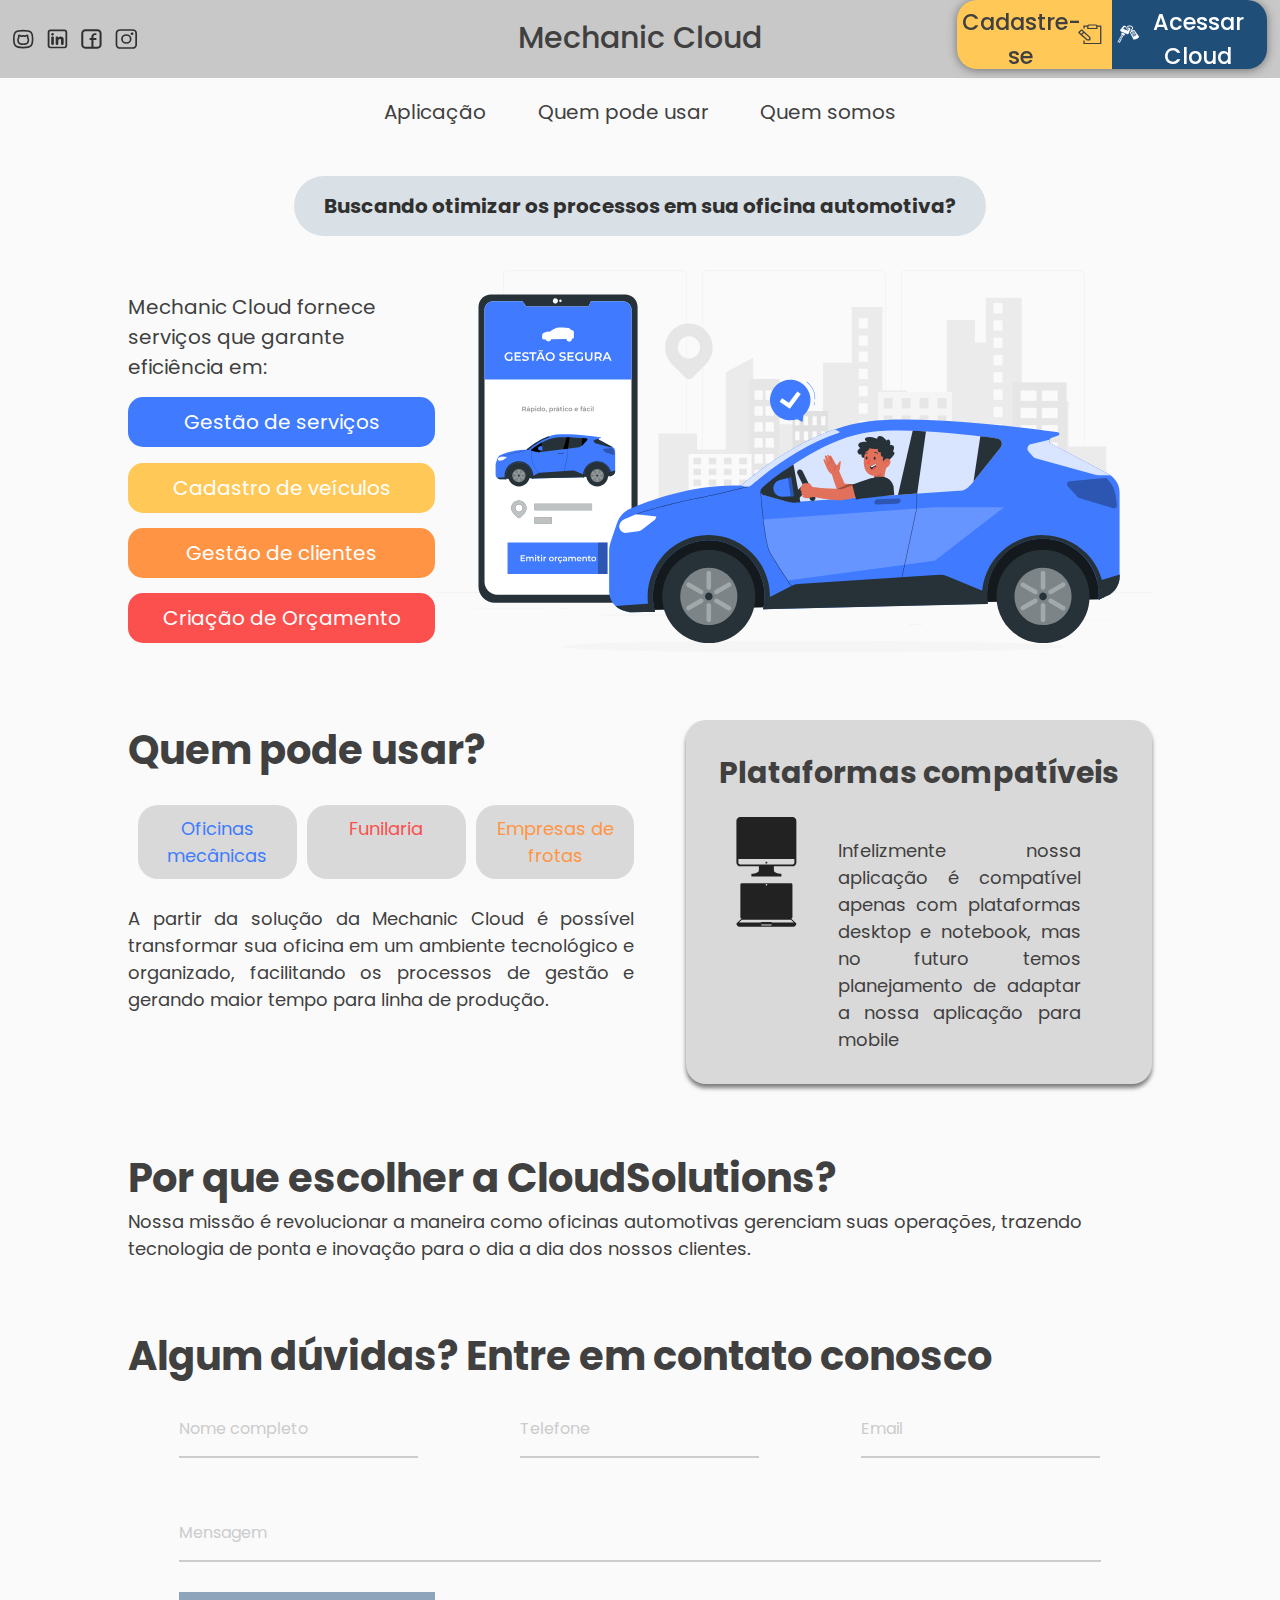
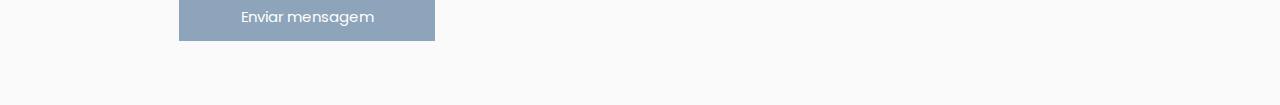
<file: public/index.html>
<!DOCTYPE html>
<html lang="en">
  <head>
    <meta charset="UTF-8" />
    <meta name="viewport" content="width=device-width, initial-scale=1.0" />
    <link rel="stylesheet" href="./css/homeStyle.css" />
    <link rel="stylesheet" href="./css/general.css">

    <script src="./js/sessao.js"></script>
    <title>Document</title>
  </head>
  <body>
    <header>
      <div id="social">
        <img src="./assets/git.svg" alt="" />
        <img src="./assets/linkedin.svg" alt="" />
        <img src="./assets/facebook.svg" alt="" />
        <img src="./assets/instagram.svg" alt="" />
      </div>

      <div id="navegation">
        <span>Mechanic Cloud</span>
      </div>
      <div class="cursor" id="acess">
        <div onclick="redirect('./signin.html')" class="container" id="container_signin">
          <p>Cadastre-se</p>
          <img src="./assets/sign.svg" alt="" />
        </div>
        <div onclick="redirect('./acess.html')" class="container" id="container_acess">
          <img src="./assets/login.svg" alt="" />
          <p>Acessar Cloud</p>
        </div>
      </div>

    </header>
    <div id="go_to">
      <p>Aplicação</p>
      <p>Quem pode usar</p>
      <p>Quem somos</p>
    </div>

    <section>
      <div id="semi_header">
        <h3>Buscando otimizar os processos em sua oficina automotiva?</h3>
      </div>

      <div id="introdution">
        <div id="content">
          <p>Mechanic Cloud fornece serviços que garante eficiência em:</p>
          <span>Gestão de serviços</span>
          <span>Cadastro de veículos</span>
          <span>Gestão de clientes</span>
          <span>Criação de Orçamento</span>
        </div>
        <div id="backgroundIntro">
          <img src="./assets/carHome.svg" alt="">
        </div>
      </div>

      <div id="who_uses">
        <div id="content">
          <h2>Quem pode usar?</h2>
          <div id="grid">
            <span>Oficinas mecânicas</span>
            <span>Funilaria</span>
            <span>Empresas de frotas</span>
          </div>

          <p>
            A partir da solução da Mechanic Cloud é possível transformar sua
            oficina em um ambiente tecnológico e organizado, facilitando os
            processos de gestão e gerando maior tempo para linha de produção.
          </p>
        </div>

        <div id="plataforms">
          <h4>Plataformas compatíveis</h4>
          <div id="content">
            <div id="images">
              <img src="./assets/computer.svg" alt="" />
              <img src="./assets/notebook.svg" alt="" />
            </div>
              <p>Infelizmente nossa aplicação é compatível apenas com plataformas
              desktop e notebook, mas no futuro temos planejamento de adaptar a
              nossa aplicação para mobile</p>

          </div>
        </div>
      </div>

      <div id="why_us">
        <h2>Por que escolher a CloudSolutions?</h2>
        <p>
          Nossa missão é revolucionar a maneira como oficinas automotivas
          gerenciam suas operações, trazendo tecnologia de ponta e inovação para
          o dia a dia dos nossos clientes.
        </p>
      </div>

      <div id="questions">
        <h2>Algum dúvidas? Entre em contato conosco</h2>

        <div id="inputs">
          <div class="input-container">
            <input type="text" id="input_nome" required="">
            <label for="input" class="label">Nome completo</label>
            <div class="underline"></div>
          </div>            
          <div class="input-container">
            <input type="text" id="input_telefone" required="">
            <label for="input" class="label">Telefone</label>
            <div class="underline"></div>
          </div>            
          <div class="input-container">
            <input type="text" id="input_email" required="">
            <label for="input" class="label">Email</label>
            <div class="underline"></div>
          </div>            
          <div class="teste input-container">
            <input type="text" id="input_mensagem" required="">
            <label for="input" class="label">Mensagem</label>
            <div class="underline"></div>
          </div>        
        </div>
        <div id="btn_div">
          <button>Enviar mensagem</button>
          <div id="btn_underline"></div>
        </div>    
        </div>
      </div>
    </section>
  </body>
</html>
</file>
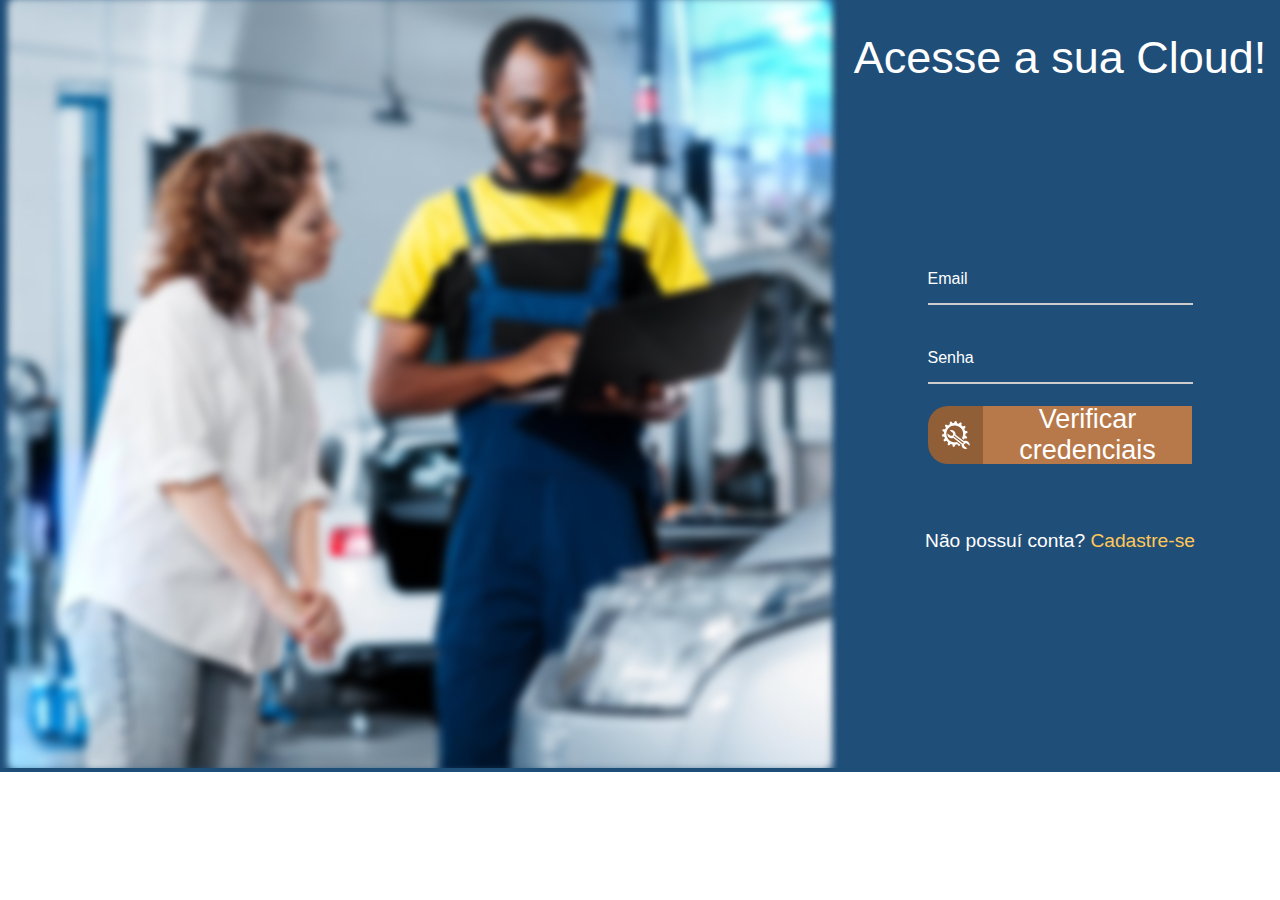
<file: public/acess.html>
<!DOCTYPE html>
<html lang="en">
  <head>
    <meta charset="UTF-8" />
    <meta name="viewport" content="width=device-width, initial-scale=1.0" />

    <script src="./js/sessao.js"></script>

    <link rel="stylesheet" href="./css/acessStyle.css" />
    <link rel="stylesheet" href="./css/general.css" />
    <title>Document</title>
  </head>
  <body class="fade-in">
    <div style="background-color: #1f4e79" id="image">
      <img src="./assets/img_acess.png" alt="" />
    </div>

    <div id="acess">
      <h2>Acesse a sua Cloud!</h2>
      <div id="inputs">
        <div class="input-container">
          <input type="text" id="input_email" required="" />
          <label for="input" class="label">Email</label>
          <div class="underline"></div>
        </div>

        <div class="input-container">
          <input type="text" id="input_password" required="" />
          <label for="input" class="label">Senha</label>
          <div class="underline"></div>
        </div>
      </div>

      <button onclick="entrar()">
        <div class="button">
          <div id="img_button">
            <img src="./assets/buttonAcess.svg" alt="" />
          </div>
          <p id="txt_button">Verificar credenciais</p>
        </div>
      </button>

      <p id="output"></p>

      <p>
        Não possuí conta?
        <span onclick="redirect('./signin.html')">Cadastre-se</span>
      </p>
    </div>
  </body>
</html>
<script>
  function entrar() {
    // aguardar();

    var emailVar = input_email.value;
    var senhaVar = input_password.value;

    if (emailVar == "" || senhaVar == "") {
      output.innerHTML = 'Campos em branco'
      return
    }

    console.log("FORM LOGIN: ", emailVar);
    console.log("FORM SENHA: ", senhaVar);

    fetch("/usuarios/autenticar", {
      method: "POST",
      headers: {
        "Content-Type": "application/json",
      },
      body: JSON.stringify({
        emailServer: emailVar,
        senhaServer: senhaVar,
      }),
    })
      .then(function (resposta) {
        console.log("ESTOU NO THEN DO entrar()!");
        if (resposta.ok) {
          console.log(resposta);

          resposta.json().then((json) => {
            console.log(json);
            console.log(JSON.stringify(json));
            sessionStorage.EMAIL_USUARIO = json.email;
            sessionStorage.ID_USUARIO = json.id;
            sessionStorage.NOME_USUARIO = json.nome;
            sessionStorage.NOME_EMPRESA = json.empresa;
            

            setTimeout(function () {
              window.location = "./dashboard/managment.html";
            }, 1000); // apenas para exibir o loading
          });
        } else {
          console.log("Houve um erro ao tentar realizar o login!");

          resposta.text().then((texto) => {
            console.error(texto);
            // finalizarAguardar(texto);
          });
        }
      })
      .catch(function (erro) {
        console.log(erro);
      });

    return false;
  }

  function sumirMensagem() {
    // cardErro.style.display = "none"
  }
</script>
</file>
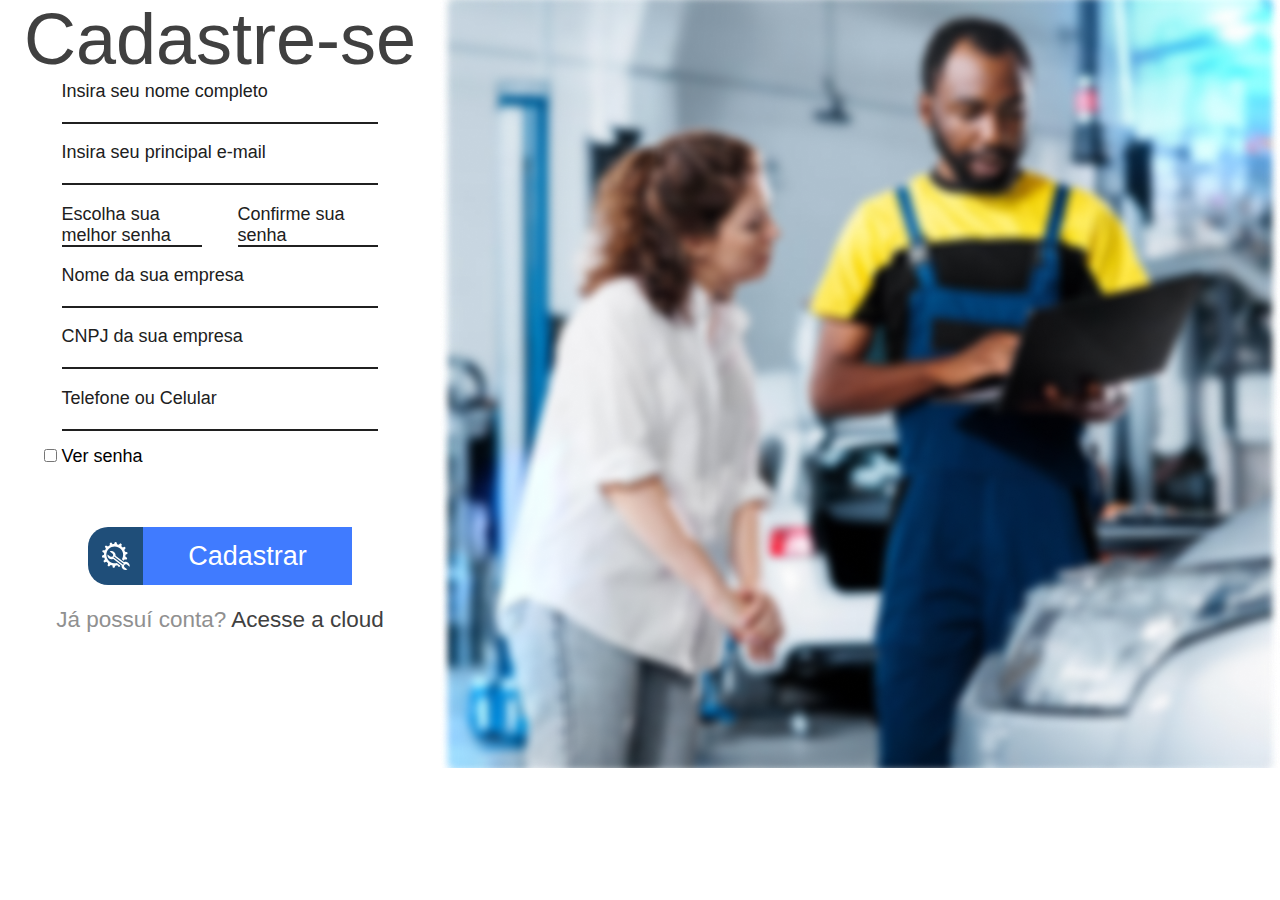
<file: public/signin.html>
<!DOCTYPE html>
<html lang="en">
  <head>
    <meta charset="UTF-8" />
    <meta name="viewport" content="width=device-width, initial-scale=1.0" />

    <script src="./js/sessao.js"></script>

    <link rel="stylesheet" href="./css/acessStyle.css" />
    <link rel="stylesheet" href="./css/general.css" />
    <title>Document</title>
  </head>
  <body class="fade-in">
    <div id="signin">
      <h2>Cadastre-se</h2>
      <div id="inputs">
        <div id="container_nome" class="input-container-1">
          <input type="text" id="input_nome" required="" />
          <label for="input" class="label">Insira seu nome completo</label>
          <div class="underline"></div>
        </div>

        <div id="container_email" class="input-container-1">
          <input type="text" id="input_email" required="" />
          <label for="input" class="label">Insira seu principal e-mail</label>
          <div class="underline"></div>
        </div>

        <div id="container_password" class="input-container-1">
          <input type="password" id="input_password" required="" />
          <label for="input" class="label">Escolha sua melhor senha</label>
          <div class="underline"></div>
        </div>

        <div id="container_confirm" class="input-container-1">
          <input type="password" id="input_confirm" required="" />
          <label for="input" class="label">Confirme sua senha</label>
          <div class="underline"></div>
        </div>

        <div id="container_empresa" class="input-container-1">
          <input type="text" id="input_empresa" required="" />
          <label for="input" class="label">Nome da sua empresa</label>
          <div class="underline"></div>
        </div>

        <div id="container_cnpj" class="input-container-1">
          <input type="text" id="input_cnpj" required="" />
          <label for="input" class="label">CNPJ da sua empresa</label>
          <div class="underline"></div>
        </div>

        <div id="container_telefone" class="input-container-1">
          <input type="text" id="input_telefone" required="" />
          <label for="input" class="label">Telefone ou Celular</label>
          <div class="underline"></div>
        </div>
        <div>
          <input onclick="switchInput()" type="checkbox" id="input_seePassword" />
          <span id="span_ver">Ver senha</span>
        </div>
      </div>
      <div style="width: 100%; text-align: center" id="outputCadastro"></div>

      <button onclick="cadastrar()">
        <div class="button">
          <div id="img_button">
            <img src="./assets/buttonAcess.svg" alt="" />
          </div>
          <p id="txt_button">Cadastrar</p>
        </div>
      </button>


      <p>
        Já possuí conta?
        <span onclick="redirect('./acess.html')">Acesse a cloud</span>
      </p>
    </div>
    <div id="image">
      <img src="./assets/img_acess.png" alt="" />
    </div>
  </body>
</html>
<script>
  // Array para armazenar empresas cadastradas para validação de código de ativação
  let listaEmpresasCadastradas = [];

  function cadastrar() {
    // aguardar();

    //Recupere o valor da nova input pelo nome do id
    // Agora vá para o método fetch logo abaixo
    var nomeVar = input_nome.value;
    var emailVar = input_email.value;
    var senhaVar = input_password.value;
    var confirmacaoSenhaVar = input_confirm.value;
    var empresaVar = input_empresa.value;
    var cnpjVar = input_cnpj.value;
    var telefoneVar = input_telefone.value;
    var idEmpresaVincular;

    // Caracteres Esp. = !@#$%
    var senhaIgual = false;
    var caracteresSpecial_ok = false;
    var number_ok = false;
    var letraMinuscula_ok = false;
    var letraMaiuscula_ok = false;
    var email_ok = false;
    var senha_ok = false;
    var cnpj_ok = false;
    var telefone_ok = false;

    var outputMessage = "";

    // Verificando se há algum campo em branco
    if (
      nomeVar == "" ||
      emailVar == "" ||
      senhaVar == "" ||
      confirmacaoSenhaVar == "" ||
      empresaVar == "" ||
      cnpjVar == "" ||
      telefoneVar == ""
    ) {
      container_nome.classList.add("red");
      container_email.classList.add("red");
      container_password.classList.add("red");
      container_confirm.classList.add("red");
      container_empresa.classList.add("red");
      container_cnpj.classList.add("red");
      container_telefone.classList.add("red");
      outputMessage += "Preencha todos os campos,";
    } else {
      container_nome.classList.remove("red");
      container_email.classList.remove("red");
      container_password.classList.remove("red");
      container_confirm.classList.remove("red");
      container_empresa.classList.remove("red");
      container_cnpj.classList.remove("red");
      container_telefone.classList.remove("red");
    }

    if (emailVar.includes("@") && emailVar.includes(".")) {
      email_ok = true;
      container_email.classList.remove("red");
    } else {
      container_email.classList.add("red");
      outputMessage += " Email inválido,";
    }

    if (cnpjVar.length != 14 && !isNaN(cnpjVar) == true) {
      outputMessage += " CNPJ inválido,";
      container_cnpj.classList.add("red");
    } else {
      cnpj_ok = true;
      container_cnpj.classList.remove("red");
    }

    if ((telefoneVar.length >= 11 && telefoneVar.length <= 12) && !isNaN(telefoneVar) == true) {
      telefone_ok = true;
      container_telefone.classList.remove("red");1
    } else {
      container_telefone.classList.add("red");
      outputMessage += " Telefone inválido,";
    }

    if (
      senhaVar == confirmacaoSenhaVar &&
      (senhaVar != "" || confirmacaoSenhaVar != "")
    ) {
      if (senhaVar.length < 8) {
        outputMessage += " Senha sem a quantidade necessária de caracteres,";
        container_password.classList.add("red");
      }

      senhaIgual = true;

      for (let i = 0; i < senhaVar.length; i++) {
        var letraAtual = senhaVar[i];
        var LetraMaius = letraAtual.toUpperCase();
        var LetraMinus = letraAtual.toLowerCase();

        if (
          letraAtual.includes("!") ||
          letraAtual.includes("@") ||
          letraAtual.includes("#") ||
          letraAtual.includes("$") ||
          letraAtual.includes("%")
        ) {
          caracteresSpecial_ok = true;
        } else if (isNaN(letraAtual)) {
          if (letraAtual == LetraMaius) {
            letraMaiuscula_ok = true;
          }
          if (letraAtual == LetraMinus) {
            letraMinuscula_ok = true;
          }
        }

        if (!isNaN(letraAtual)) {
          number_ok = true;
        }
      }

      if (caracteresSpecial_ok == false) {
        container_password.classList.add("red");
        container_confirm.classList.add("red");
        outputMessage += " Adicione caracter especial (!@#$%),";
      }
      if (number_ok == false) {
        container_password.classList.add("red");
        container_confirm.classList.add("red");
        outputMessage += " Adicione numeros a sua senha, ";
      }
      if (letraMaiuscula_ok == false) {
        container_password.classList.add("red");
        container_confirm.classList.add("red");
        outputMessage += " Adicione letra maiuscula a sua senha, ";
      }
      if (letraMinuscula_ok == false) {
        container_password.classList.add("red");
        container_confirm.classList.add("red");
        outputMessage += " Adicione letra minuscula a sua senha, ";
      }
    } else {
      container_password.classList.add("red");
      container_confirm.classList.add("red");
      outputMessage += ", Senha não está igual a confirmação";
    }

    outputCadastro.innerHTML = outputMessage;

    console.log(
      senhaIgual,
      caracteresSpecial_ok,
      number_ok,
      letraMinuscula_ok,
      letraMaiuscula_ok,
      email_ok,
      cnpj_ok,
      telefone_ok
    );

    if (
      senhaIgual &&
      caracteresSpecial_ok &&
      number_ok &&
      letraMinuscula_ok &&
      letraMaiuscula_ok &&
      email_ok &&
      cnpj_ok &&
      telefone_ok
    ) {
      container_nome.classList.remove("red");
      container_email.classList.remove("red");
      container_password.classList.remove("red");
      container_confirm.classList.remove("red");
      container_empresa.classList.remove("red");
      container_cnpj.classList.remove("red");
      container_telefone.classList.remove("red");      // Enviando o valor da nova input
      fetch("/usuarios/cadastrar", {
        method: "POST",
        headers: {
          "Content-Type": "application/json",
        },
        body: JSON.stringify({
          // crie um atributo que recebe o valor recuperado aqui
          // Agora vá para o arquivo routes/usuario.js
          nomeServer: nomeVar,
          emailServer: emailVar,
          senhaServer: senhaVar,
          telefoneServer: telefoneVar,
          empresaServer: empresaVar,
          cnpjServer: cnpjVar,
        }),
      })
        .then(function (resposta) {
          console.log("resposta: ", resposta);

          if (resposta.ok) {
            // cardErro.style.display = "block";

            // mensagem_erro.innerHTML =
            //   "Cadastro realizado com sucesso! Redirecionando para tela de Login...";

            setTimeout(() => {
              window.location = "acess.html";
            }, "2000");

            // limparFormulario();
          } else {
            throw "Houve um erro ao tentar realizar o cadastro!";
          }
        })
        .catch(function (resposta) {
          console.log(`#ERRO: ${resposta}`);
        });

      return false;
    } else {
      return false;
    }
  }
</script>
</file>
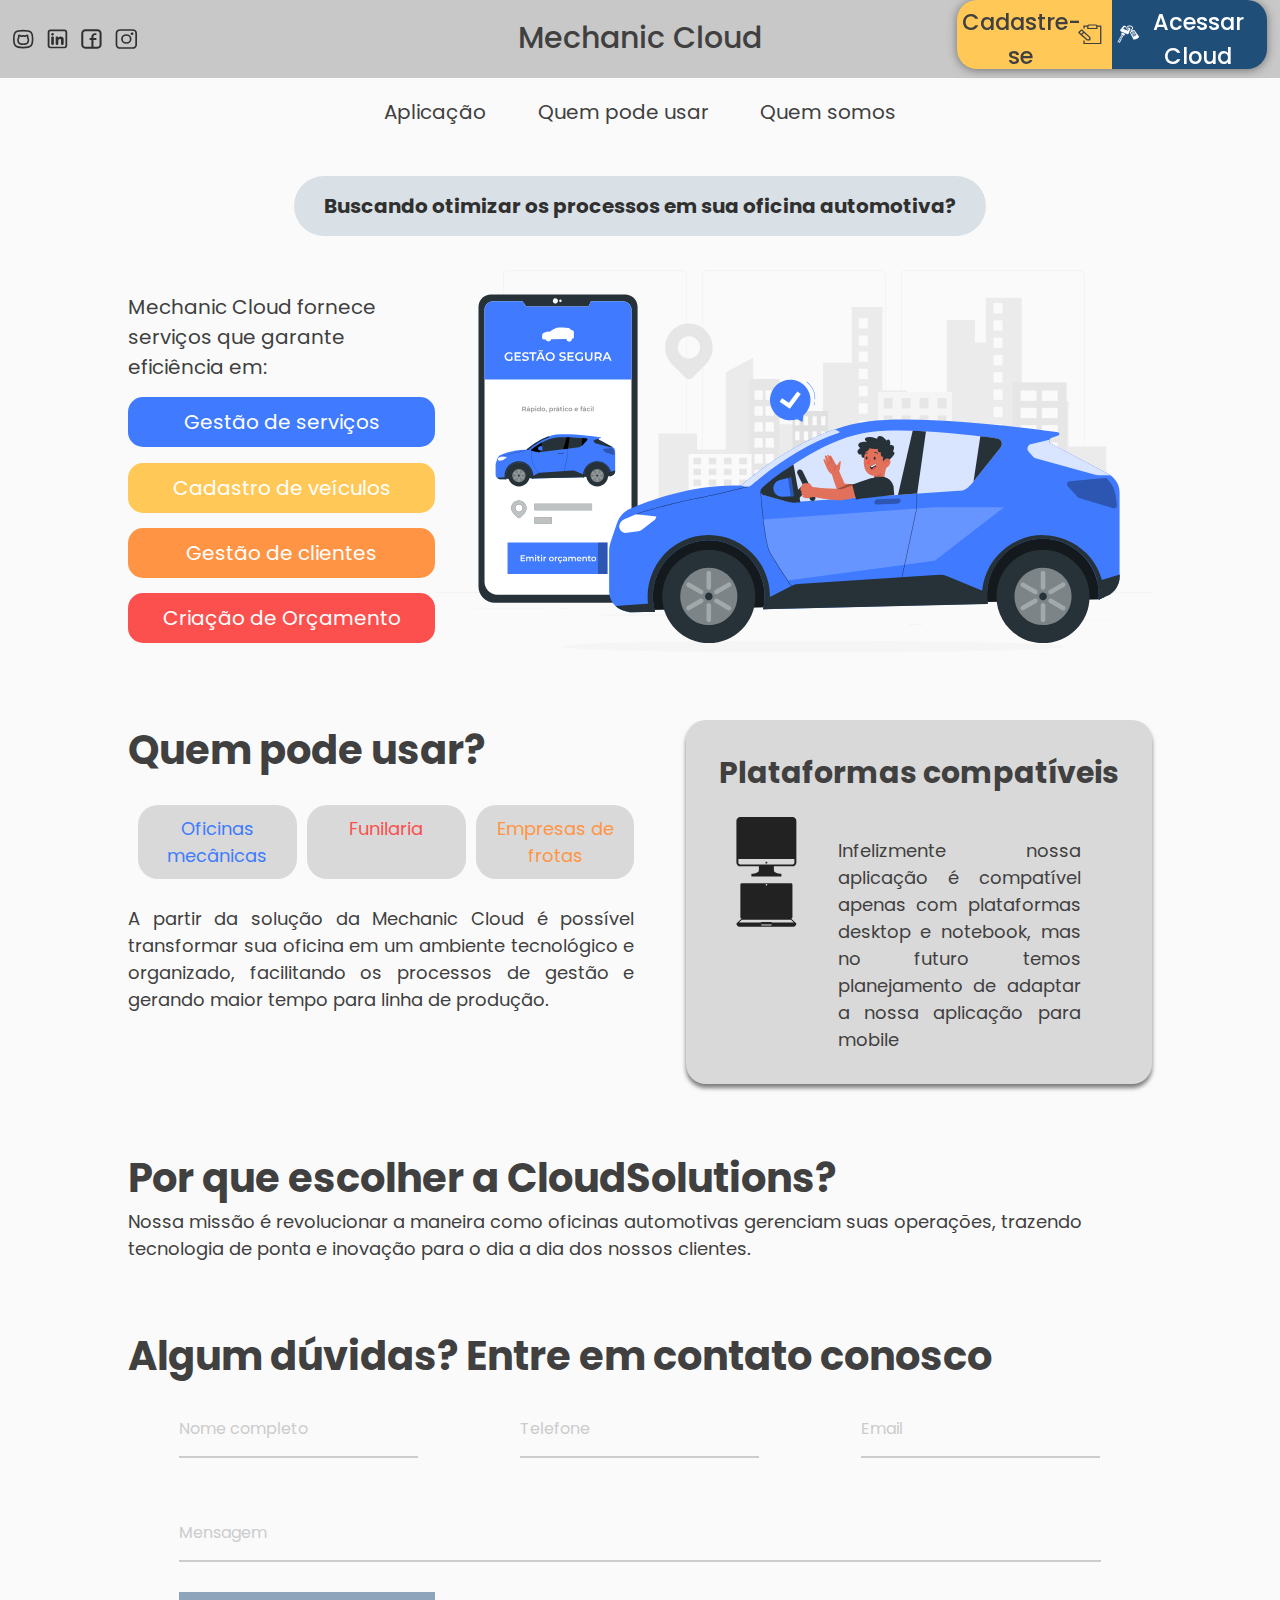
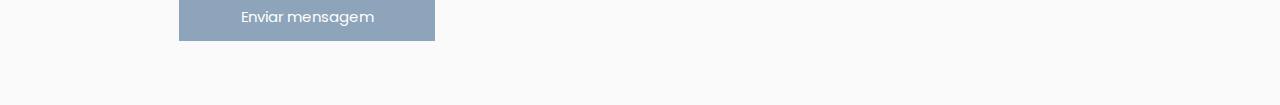
<file: public/dashboard/managment.html>
<!DOCTYPE html>
<html lang="en">
  <head>
    <meta charset="UTF-8" />
    <meta name="viewport" content="width=device-width, initial-scale=1.0" />
    <link rel="stylesheet" href="../css/managmentStyle.css">
    <link rel="stylesheet" href="../css/general.css">

    <script src="../js/sessao.js"></script>

    <title>Document</title>
  </head>
  <body>
    <div id="navegation">
        <h1 id="nomeEmpresa">Empresa</h1>
        <p>Seja bem vindo <span id="userName"><i>Nome do usuário!</i></span></p>

        <div id="layoutSections">
            <div id="btn_dashboard" class="button" ><img src="../assets/AnaliseInfo.svg" alt=""> <span>Análise de informações</span></div>
            <div id="btn_veiculos" class="button" onclick="openDisplay('veiculos')"><img src="../assets/cadVeiculo.svg" alt=""> <span>Cadastro de veículos</span></div>
            <div id="btn_cliente" class="button" onclick="openDisplay('clientes')" ><img src="../assets/cadCliente.svg" alt=""> <span>Cadastro de clientes</span></div>
            <div id="btn_transito" class="button" onclick="openDisplay('orcamentos')"><img src="../assets/regEntradaSaida.svg" alt=""> <span>Registro de entrada e saída</span></div>
            <div id="btn_orcamento" class="button" ><img src="../assets/regOrcamento.svg" alt=""> <span>Registro de orçamentos</sp></div>
            <div onclick="redirect('../index.html'); limparSessao()" id="btn_leave" class="leave" ><span>Sair</sp></div>
        </div>

        <p id="ajuda">Está precisando de suporte? <span>Entre em contato conosco</span></p>
    </div>

    <div id="content">
      <div id="dashboard"></div>
      <div id="veiculos">
        <h1>Cadastro de veículos</h1>
        
        <div class="content">
          <h4>Lembre-se de realizar o cadastro do Cliente inicialmente para poder cadastrar os veículos</h4>

          <div id="informacoesVeiculo">

          <p>Informe o cliente do veículo:</p> 
          <select name="" id="select_clientVeiculo">
            <option value="#" selected disabled>Selecione um cliente</option>
          </select>

          <p>Informe a Marca do veículo</p>
          <input placeholder="Ex: 'Ford'" type="text" id="input_marca">

          <p>Informe a Modelo do veículo</p>
          <input placeholder="Ex: 'Ecosport'" type="text" id="input_modelo">

          <p>Informe o Ano de fabricação do veículo</p>
          <input placeholder="Ex: '2002'" type="text" id="input_ano">

          <p>Informe a Placa  do veículo</p>
          <input placeholder="Ex: '7 Dígitos'" type="text" id="input_placa">
        </div>


          <button onclick="CadastrarVeiculo()">Cadastrar Veículo</button>

          <div id="outputVeiculo"></div>
        </div>

      </div>
      <div id="clientes">
        <h1>Cadastro de clientes</h1>

        <div class="content">
          <div class="content_cliente">
            <p>Informe o nome completo do Cliente:</p>
            <div class="iptContainer">
              <input type="text" id="input_nomeCliente">
              <div class="iptLine"></div>
            </div>
  
            <p>Email do Cliente:</p>
            <p>Telefone do Cliente:</p>
            <div class="iptContainer">
              <input type="text" id="input_emailCliente">
              <div class="iptLine"></div>
            </div>

            <div class="iptContainer">
              <input type="number" id="input_telefoneCliente">
              <div class="iptLine"></div>
            </div>
  
            <p>CPF do Cliente:</p>
            <div class="iptContainer">
              <input type="number" id="input_cpfCliente">
              <div class="iptLine"></div>
            </div>
            
          </div>
          <div class="content_empresa">
            <p>Serviço destinado a uma Empresa:</p>
            <!-- /* From Uiverse.io by elizama987 */  -->
            <!-- <label class="container">
              <input type="checkbox" />
              <div class="checkmark"></div>
            </label>             -->
            <input onclick="switchCheckBox()" id="input_toEmpresa" type="checkbox" checked="checked"/>

            <p id="txtEmpresa1">Nome da Empresa:</p>
            <div id="containerEmpresa" class="iptContainer">
              <input type="text" id="input_empresaCliente">
              <div class="iptLine"></div>
            </div>
            
            <p id="txtEmpresa2">CNPJ da Empresa:</p>
            <div id="containerCNPJ" class="iptContainer">
              <input type="text" id="input_cnpjCliente">
              <div class="iptLine"></div>
            </div>

          </div>
          <button id="button_cliente" onclick="cadastrarCliente()">Cadastrar Cliente</button>
          <div id="outputCadastroCliente"></div>
          
        </div>
      </div>
      <div id="orcamentos">
        <h1>Registro de orçamento</h1>

        <p>Selecione o Cliente:</p> 
        <select name="" id="select_client">
          <option value="#" selected disabled>Selecione um cliente</option>
        </select>

        <p>Selecione o Veículo:</p> 
        <select name="" id="select_veiculo">
          <option value="#" selected disabled>Selecione um veículo</option>
        </select>

        <div id="servicos">
          <div id="modalServico">
            1° - Tipo do serviço: 
            <select name="" id="select_service">
              <option value="#" selected disabled>Selecione o tipo de serviço</option>
              <option value="Funilaria">Funilaria</option>
              <option value="Pintura">Pintura</option>
              <option value="Mecanica">Mecanica</option>
            </select>
            Descrição do serviço: 
            <textarea id="input_descricao" name="w3review" rows="1" cols="30">
              
              </textarea>
            Valor:
            <input type="number" id="input_valor">
          </div>
        </div>

        <button onclick="moreOption()">Adicionar coluna</button>
      </div>
      <div id="transito"></div>
    </div>
  </body>
</html>
<script>
  userName.innerHTML = sessionStorage.NOME_USUARIO;
  nomeEmpresa.innerHTML = sessionStorage.NOME_EMPRESA;

  document.body.onload = chkUndefined();
  document.body.onload = ListarClientes();
  
  input_toEmpresa.checked = false;
  containerEmpresa.style.display = 'none'
  containerCNPJ.style.display = 'none' 
  txtEmpresa1.style.display = 'none' 
  txtEmpresa2.style.display = 'none' 

  var listaClientes = []
    var id = sessionStorage.ID_USUARIO;

  // veiculos.style.display = 'none'
  // clientes.style.display = 'none'
  // orcamentos.style.display = 'none'

  function openDisplay(pageID) {
  veiculos.style.display = 'none'
  clientes.style.display = 'none'
  orcamentos.style.display = 'none'

  document.getElementById(pageID).style.display = 'block  '
  }

  function chkUndefined() {
    if (sessionStorage.NOME_USUARIO == undefined) {
      redirect('../index.html')
    } else {
      console.log('Ta ok')
    }    
  }

  function CadastrarVeiculo() {
    var idClienteVar = select_clientVeiculo.value;
    var marcaVar = input_marca.value;
    var modeloVar = input_modelo.value;
    var anoVar = input_ano.value;
    var placaVar = input_placa.value;

    if ( idClienteVar == '#' || marcaVar == '' ||
        modeloVar == '' ||
        anoVar == '' ||
        placaVar == '') {
        outputVeiculo.innerHTML = 'Preencha campos!'
        return
        }

    fetch("/empresas/cadastrarVeiculo", {
      method: "PUT",
      headers: {
        "Content-Type": "application/json",
      },
      body: JSON.stringify({
        idCliente: idClienteVar,
        marca: marcaVar,
        modelo: modeloVar,
        ano: anoVar,
        placa: placaVar
      }),
    })
      .then(function (resposta) {     
        marcaVar = '';
        modeloVar = '';
        anoVar = '';
        placaVar = '';

        outputVeiculo.innerHTML = 'Veiculo cadastrado com sucesso!'

        console.log('Veiculo cadastrado', resposta)
      })
      .catch(function (resposta) {
        console.log(`#ERRO: ${resposta}`);

        outputVeiculo.innerHTML = 'Falha ao cadastrar o veículo!'
      });
    }

  function cadastrarCliente() {
    // Dados do cliente:
    var nomeVar = input_nomeCliente.value;
    var emailVar = input_emailCliente.value;
    var telefoneVar = input_telefoneCliente.value;
    var cpfVar = input_cpfCliente.value;
    var empresaVar = input_empresaCliente.value;
    var cnpjVar = input_cnpjCliente.value;
    var chkEmpresa = input_toEmpresa.checked;




    fetch("/empresas/cadastrarCliente", {
      method: "POST",
      headers: {
        "Content-Type": "application/json",
      },
      body: JSON.stringify({
        chkEmpresa: chkEmpresa,
        idMecanico: id,
        nome: nomeVar,
        email: emailVar,
        telefone: telefoneVar,
        cpf: cpfVar,
        empresa: empresaVar,
        cnpj: cnpjVar
      }),
    })
      .then(function (resposta) {     

        outputCadastroCliente.innerHTML = 'Cliente cadastrado com sucesso! Agora é póssível seleciona-lo em outras sessões para facilitar a utilização da ferramenta.'

        console.log('Veiculo cadastrado', resposta)
      })
      .catch(function (resposta) {
        console.log(`#ERRO: ${resposta}`);

        outputCadastroCliente.innerHTML = 'Falha ao cadastrar o cliente! Certifique-se que todas informações estão inseridas corretamente.'
      });
    }

  function ListarClientes() {

    console.log('ID USUARIO:', sessionStorage.ID_USUARIO)

    if (sessionStorage.ID_USUARIO == undefined) {
      console.log('ID_USUARIO ESTÁ UNFEDINED')
    } else {

    fetch("/empresas/listar", {
      method: "POST",
      headers: {
        "Content-Type": "application/json",
      },
      body: JSON.stringify({
        id: sessionStorage.ID_USUARIO      
      }),
    })
      .then(function (resposta) {
        resposta.json().then((empresas) => {
          empresas.forEach((empresa) => {
            listaClientes.push(empresa);

            console.log("listaEmpresasCadastradas")
          });
        });
      })
      .catch(function (resposta) {
        console.log(`#ERRO: ${resposta}`);
      });

      // Plottar os clientes
      setTimeout(() => {
        var msg = '<option value="#">Selecione um cliente</option>';

        for (let i = 0; i < listaClientes.length; i++) {
          msg += `
          <option value="${listaClientes[i].idCliente}">${listaClientes[i].nome}</option>
          `
        }
        console.log(msg)
        // Select's do Veículo e Orçamento
        document.getElementById('select_client').innerHTML = msg; 
        document.getElementById('select_clientVeiculo').innerHTML = msg; 
      }, 100);
    }
  }



</script>
</file>
<file: public/css/homeStyle.css>
@import url("https://fonts.googleapis.com/css2?family=Barlow:ital,wght@0,100;0,200;0,300;0,400;0,500;0,600;0,700;0,800;0,900;1,100;1,200;1,300;1,400;1,500;1,600;1,700;1,800;1,900&family=Istok+Web:ital,wght@0,400;0,700;1,400;1,700&display=swap");
@import url("https://fonts.googleapis.com/css2?family=Josefin+Sans:ital,wght@0,100..700;1,100..700&display=swap");
@import url('https://fonts.googleapis.com/css2?family=Barlow:ital,wght@0,100;0,200;0,300;0,400;0,500;0,600;0,700;0,800;0,900;1,100;1,200;1,300;1,400;1,500;1,600;1,700;1,800;1,900&family=Istok+Web:ital,wght@0,400;0,700;1,400;1,700&family=Poppins:ital,wght@0,100;0,200;0,300;0,400;0,500;0,600;0,700;0,800;0,900;1,100;1,200;1,300;1,400;1,500;1,600;1,700;1,800;1,900&display=swap');
/* font-family: "Josefin Sans"; */
  /* font-family: "Istok Web"; */
  /* font-family: "Poppins", sans-serif; */

.cursor {
  cursor: pointer;
}

* {
  font-family: "Poppins", sans-serif; 
  margin: 0px;
}

body {
  background-color: #fafafa;
}

header {
  display: grid;
  grid-template-columns: 1fr 1fr 1fr;
  width: 100%;
  background-color: #C8C8C8;
}

header #social {
  display: flex;
  width: 20%;

  margin-left: 3%;
}

header #social img {
  width: 25%;
  margin-right: 15%;
}

header #navegation {
  display: grid;
  justify-self: center;
  width: 100%;
}

header #navegation span {
  margin: 15px;
  font-size: 30px;
  font-weight: 500;
  color: #404040;
  justify-self: center;
}

header #acess {
  display: grid;
  grid-template-columns: 1fr 1fr; /* Três colunas, uma para cada box */
  width: calc(75% - 10px); /* Por conta do padding do .container */
  justify-self: flex-end;
  align-self: center;

  margin-right: 3%;
  filter: drop-shadow(0 1px 0.3rem rgba(20,20,20, 0.5));

}

header #acess .container {
  display: flex;
  align-items: center;

  height: 75%;
  padding: 5px;
}

header #acess .container:nth-child(1) {
  background-color: #FFC857;
  color: #404040;

  border-radius: 20px 0px 0px 20px;
}

header #acess .container:nth-child(2) {
  background-color: #1F4E79;
  color: #ffffff;

  border-radius: 0px 20px 20px 0px;
}

header #acess .container img{
  width: fit-content;
}

header #acess .container p{
  width: 80%;
  height: 100%;
  font-size: 2.5vh;
  font-weight: 500;
  text-align: center;
}

/* Embaixo do header */
#go_to {
  display: flex;
  margin: 1.5% auto; /* Centraliza */
  width: 40%;
  justify-content: space-between;
}

#go_to p {
  font-size: 20px;
  color: #404040;
}

section {
  display: flex;
  align-items: center;
  flex-direction: column;
  margin-bottom: 5%;
}

section #semi_header {
  display: flex;
  justify-content: center;
  width: 100%;
  margin: 30px 0px;
}


section #semi_header h3 {
  display: flex;
  width: fit-content;
  font-size: 20px;
  padding: 15px 30px;
  border-radius: 30px;

  background-color: rgba(31, 78, 121, 0.15);
  color: #303030;
}

section #introdution {
  display: flex;
  width: 80%;
}

section #introdution #content {
  width: 30%;
  margin-top: 2.5%;
  display: flex;
  flex-direction: column;
}

section #introdution #content p {
  color: #404040;
  font-size: 20px;
}


section #introdution #content span {
  color: #fff;
  text-align: center;
  width: 100%;
  font-size: 20px;
  border-radius: 15px;
  padding: 10px 0px;
  margin: 5% 0px 0px 0px;
}

section #introdution #content span:nth-child(2) {
  background-color: #407BFF;
}
section #introdution #content span:nth-child(3) {
  background-color: #FFC857;
}
section #introdution #content span:nth-child(4) {
  background-color: #FF9544;
}
section #introdution #content span:nth-child(5) {
  background-color: #FB504E;
}

section #introdution #backgroundIntro img{
  width: 100%;
  height: 100%;
}


section #introdution #backgroundIntro {
  width: 70%;
}

section #who_uses {
  margin-top: 5%;
  display: flex;
  flex-direction: row;
  width: 80%;
}

section #who_uses #content {
  display: flex;
  width: 50%;

  flex-direction: column;
}

section #who_uses #content h2{
  font-size: 40px;
  color: #404040;
}

section #who_uses #content #grid {
  display: flex;
  margin: 5% 0px 0px 0px;
}

section #who_uses #content p {
  font-size: 18px;
  margin-top: 5%;

  text-align: justify;
  color: #404040;
}

section #who_uses #content #grid span {
  width: 100%;
  background-color: #D9D9D9;
  border-radius: 20px;
  padding: 2%;
  margin-left: 2%;
  font-size: 18px;


  text-align: center;
}

section #who_uses #content #grid span:nth-child(1) {
  color: #407BFF;
}

section #who_uses #content #grid span:nth-child(2) {
  color: #FB504E;
}

section #who_uses #content #grid span:nth-child(3) {
  color: #FF9544;
}

section #who_uses #plataforms {
  display: flex;
  flex-wrap: wrap;

  margin: 0% 0% 0% 5%;
  width: 40%;
  padding: 3% 3%;
  border-radius: 20px;
  background-color: #D9D9D9;
  /* filter: drop-shadow(0 2px 0.2rem #404040); */
  box-shadow: 0px 4px 4px rgba(0, 0, 0, 0.5);

}

section #who_uses #plataforms h4{
  text-align: center;

  color: #404040;
  font-size: 30px;
  width: 100%;
  margin: 0% 0% 5% 0%;
}


section #who_uses #plataforms #content {
  display: flex;
  flex-direction: row;
  width: 100%;
}

section #who_uses #plataforms #content p{
  width: 80%;
  padding: 0% 10%;
}

section #who_uses #plataforms #content #images {
  display: flex;
  flex-direction: column;
  margin-left: 5%;
}

section #who_uses #plataforms #content #images img {
  width: 100%;
  margin: 0px 0px 10% 0px;
}

section #why_us {
  margin: 5% 0%;
  display: flex;
  flex-direction: column; 
  width: 80%;
}

section #why_us h2 {
  font-size: 40px;
  width: 100%;
  color: #404040;
}

section #why_us p {
  width: 100%;
  font-size: 18px;
  color: #404040;
}

section #questions {
  display: flex;
  flex-wrap: wrap;
  width: 80%;
}

section #questions h2 {
  width: 100%;
  font-size: 40px;
  color: #404040;
}

section #questions #inputs {
  display: flex;
  width: 100%;
 height: 20%;
  flex-wrap: wrap;
  flex-direction: row;
}

section #questions #btn_div {
  margin: 0% 0% 0% 5%;
  width: 25%;
  /* box-shadow: 0px 4px 4px rgba(0, 0, 0, 0.5); */
}

section #questions #btn_div button {
  width: 100%;
  font-size: 15px;
  border: none;
  cursor: pointer;
  background-color: #1f4e7980;
  color: #fff;
  /* margin: 0% 5%; */
  padding: 5%;
  /* border-radius: 15px; */
  transition: 0.5s;
  outline: none;

}

section #questions #btn_div #btn_underline {
  width: 0%;
  height: 7.5%;
  background-color: #30303080;
  transition: 0.5s;

}


section #questions #btn_div button:hover, 
section #questions #btn_div button:focus {
  background-color: #1F4E79;
}


section #questions #btn_div button:hover ~  #btn_underline, 
section #questions #btn_div button:focus ~  #btn_underline {
  background-color: #303030;
  width: 100%;
}


#inputs .input-container {
  position: relative;
  margin: 3% 5%;
  width: 23.3%;
}

#inputs .input-container input[type="text"] {
  font-size: 20px;
  width: 100%;
  border: none;
  border-bottom: 2px solid #ccc;
  padding: 5px 0;
  background-color: transparent;
  outline: none;
}

#inputs .input-container .label {
  position: absolute;
  top: 0;
  left: 0;
  color: #ccc;
  transition: all 0.3s ease;
  pointer-events: none;
}

#inputs .input-container input[type="text"]:focus ~ .label,
#inputs .input-container input[type="text"]:valid ~ .label {
  top: -20px;
  font-size: 16px;
  color: #333333;
}

#inputs .input-container .underline {
  position: absolute;
  bottom: 0;
  left: 0;
  height: 2px;
  width: 100%;
  background-color: #333333;
  transform: scaleX(0);
  transition: all 0.3s ease;
}

#inputs .input-container input[type="text"]:focus ~ .underline,
#inputs .input-container input[type="text"]:valid ~ .underline {
  transform: scaleX(1);
}

#inputs .input-container:nth-child(4) {
  width: 100%;
}
</file>
<file: public/css/general.css>
/* From Uiverse.io by Satwinder04 */ 
.input-container {
  position: relative;
  margin: 3% 5%;
  width: 23.3%;
}

.input-container input[type="text"] {
  font-size: 20px;
  width: 100%;
  border: none;
  border-bottom: 2px solid #ccc;
  padding: 5px 0;
  background-color: transparent;
  outline: none;
}

.input-container .label {
  position: absolute;
  top: 0;
  left: 0;
  color: #fff;
  transition: all 0.3s ease;
  pointer-events: none;
}

.input-container input[type="text"]:focus ~ .label,
.input-container input[type="text"]:valid ~ .label {
  top: -20px;
  font-size: 16px;
  color: #333333;
}

.input-container .underline {
  position: absolute;
  bottom: 0;
  left: 0;
  height: 2px;
  width: 100%;
  background-color: #333333;
  transform: scaleX(0);
  transition: all 0.3s ease;
}

.input-container input[type="text"]:focus ~ .underline,
.input-container input[type="text"]:valid ~ .underline {
  transform: scaleX(1);
}

.teste {
  width: 100%;
}
/* Input ^^^^^^ */
.fade-in {
  animation: fadeInAnimation ease 2s;
  animation-iteration-count: 1;
  animation-fill-mode: forwards;
}

@keyframes fadeInAnimation {
  0% {
    opacity: 0;
  }
  100% {
    opacity: 1;
  }
}

/* From Uiverse.io by elizama987 */ 
/* Hide the default checkbox */
.container input {
  display: none;
}

.container {
  display: block;
  position: relative;
  cursor: pointer;
  font-size: 20px;
  user-select: none;
  -webkit-tap-highlight-color: transparent;
}

/* Create a custom checkbox */
.checkmark {
  position: relative;
  top: 0;
  left: 0;
  width: 2rem;
  height: 2rem;
  background-color: #2196f300;
  border-radius: 0.25em;
  transition: all 0.25s;
}

/* When the checkbox is checked, add a blue background */
.container input:checked ~ .checkmark {
  background-color: #8451e6;
  
}

/* Create the checkmark/indicator (hidden when not checked) */
.checkmark:after {
  content: "";
  position: absolute;
  transform: rotate(0deg);
  border: 0.1em solid black;
  left: 0;
  top: 0;
  width: 2rem;
  height: 2rem;
  border-radius: 0.25em;
  transition:
    all 0.25s,
    border-width 0.1s;
  border-color: #8451e6;
}

/* Show the checkmark when checked */
.container input:checked ~ .checkmark:after {
  left: 0.45em;
  top: 0.25em;
  width: 0.5em;
  height: 0.75em;
  border-color: #fff0 white white #fff0;
  border-width: 0 0.15em 0.15em 0;
  border-radius: 0em;
  transform: rotate(45deg);
}


.iptContainer {
  display: block;
  width: 100%;  
}

.iptContainer input {
  border-radius: 0px;
  padding: 0.25rem 0.5rem;
  outline: none;

  transition: all 0.45s ease-in;
}

.iptContainer .iptLine {
  width: 0%;
  height: 0.2rem;
  background-color: #333333;

  transition: all 0.45s ease-in;
}


.iptContainer input:focus ~ .iptLine {
  width: calc(100% + 1rem);
}
</file>
<file: public/css/acessStyle.css>
* {
  margin: 0px;
  font-family: "Poppins", sans-serif;
}

body {
  display: flex;
  flex-direction: row;
  flex-wrap: nowrap;
  overflow-y: hidden;

  width: 100%;
  height: 100%;
}

body #acess {
  display: flex;
  align-items: center;
  flex-direction: column;
  background-color: #1f4e79;
  width: 40%;
}

body #acess h2 {
  width: 100%;
  height: 15%;

  font-size: 45px;
  color: #ffffff;
  font-weight: lighter;

  display: flex;
  text-align: center;
  align-items: center;
  justify-content: center;
}

body #acess #inputs {
  display: flex;
  flex-direction: column;
  align-items: center;

  width: 100%;
  margin: 30% 0% 0% 0%;
}

body #acess #inputs .input-container {
  margin: 5%;
}

body #acess .input-container {
  width: max-content;
}

body #acess .input-container input {
  color: #ffffff;
}

body #acess .input-container label {
  color: #ffffff;
}

body #acess button {
  display: flex;

  width: 60%;
  height: 7.5%;

  cursor: pointer;
  background: none;
  margin: 0px;
  padding: 0px;
  border: none;
  border-radius: 20px 0px 0px 20px;
  margin-bottom: 15%;

  transition: transform 0.5s ease-in;
}

body #acess button:focus,
body #acess button:hover {
  border: 2px solid #fff;
  outline: none;
  transform: scale(1.05);
}

body #acess button .button {
  display: flex;
  height: 100%;
  width: 100%;
}

body #acess .button #img_button {
  background-color: #905e37;
  width: 20%;
  height: auto;
  border-radius: 20px 0px 0px 20px;
  padding: 1%;
  display: flex;
  align-items: center;
  justify-content: center;
}

body #acess .button #txt_button {
  background-color: #b8794a;
  width: 80%;
  color: #ffffff;
  font-weight: 400;
  font-size: 3vh;
  /* border-radius: 0px 10px 10px 0px; */
  padding: 1% 2%;
  display: flex;
  align-items: center;
  justify-content: center;
}

body #acess p {
  font-size: larger;
  color: #ffffff;
}

body #acess p span {
  color: #ffc857;
  cursor: pointer;
}

body #image img {
  background-image: url(../assets/img_acess.png);
  background-size: cover;
  /* width: 60vh; */
}

body #image {
  height: 100%;
  /* width: calc(1366px - 546px); */
}

body #signin {
  width: 40%;
  display: flex;
  flex-direction: row;
  justify-content: center;
  align-content: flex-start;
  flex-wrap: wrap;
}

body #signin h2 {
  width: 100%;
  height: 10%;
  font-size: 8vh;

  color: #404040;

  display: flex;
  align-items: center;
  justify-content: center;
  font-weight: lighter;
}

body #signin #inputs {
  display: flex;
  flex-direction: row;
  flex-wrap: wrap;

  width: 80%;
  height: 50%;
}

body #signin button {
  display: flex;

  width: 60%;
  height: 7.5%;
  justify-content: center;

  cursor: pointer;
  background: none;
  margin: 0px;
  padding: 0px;
  border: none;
  border-radius: 20px 0px 0px 20px;
  margin-bottom: 5%;

  transition: transform 0.5s ease-in;
}

body #signin button:focus,
body #signin button:hover {
  border: 2px solid #202020;
  outline: none;
  transform: scale(1.05);
}

body #signin button .button {
  display: flex;
  height: 100%;
  width: 100%;

}

body #signin .button #img_button {
  background-color: #1F4E79;
  width: 20%;
  height: auto;
  border-radius: 20px 0px 0px 20px;

  padding: 1%;
  display: flex;
  align-items: center;
  justify-content: center;
}

body #signin .button #txt_button {
  background-color: #407BFF;
  width: 80%;
  color: #ffffff;
  font-weight: 400;
  font-size: 3vh;
  /* border-radius: 0px 10px 10px 0px; */
  padding: 1% 2%;
  display: flex;
  align-items: center;
  justify-content: center;
}

#outputCadastro {
  font-size: 2vh;
  padding: 0% 5%;
  margin-top: 1rem;
  height: 3rem;
}

#span_ver {
  font-size: 2vh;
}

body #signin p {
  font-size: 2.5vh;
  color: #909090;

}

body #signin p span {
  cursor: pointer;
  color: #404040;
}

.input-container-1 {
  position: relative;
  margin: 1% 5% 0% 5%;
  width: 100%;
  height: 15%;
  /* display: flex; */
}

.input-container-1 input[type="text"],
.input-container-1 input[type="password"] {
  font-size: 3vh;
  width: 100%;
  border: none;
  border-bottom: 2px solid #202020;
  padding: 5px 0;
  background-color: transparent;
  outline: none;
}

.input-container-1 .label {
  position: absolute;
  top: 0;
  left: 0;
  font-size: 2vh;
  color: #202020;
  transition: all 0.3s ease;
  pointer-events: none;
}


.input-container-1 input[type="text"]:focus ~ .label,
.input-container-1 input[type="text"]:valid ~ .label,
.input-container-1 input[type="password"]:focus ~ .label,
.input-container-1 input[type="password"]:valid ~ .label {
  top: -20px;
  font-size: 2vh;
  color: #202020;
}

.input-container-1 .underline {
  position: absolute;
  bottom: 0;
  left: 0;
  height: 2px;
  width: 100%;
  background-color: #202020;
  transform: scaleX(0);
  transition: all 0.3s ease;
}
/* 
.input-container-1 input[type="text"]:focus ~ .underline,
.input-container-1 input[type="text"]:valid ~ .underline {
  transform: scaleX(1);
} */

#signin div:nth-child(3) {
  width: 40%;
}

#signin div:nth-child(4) {
  width: 40%;
}

.red {
  content: '';
  display: block;
  margin: 1% 5% 0 5%;
  width: 100%;
  height: 15%;
  background-color: transparent; /* Ajuste conforme necessário */
  position: relative;
}

.red input[type="text"],
.red input[type="password"] {
  border-bottom: 2px solid #ff0000;
  background-color: transparent;
}

.red .label {
  color: #ff0000;
}

.red input[type="text"]:focus ~ .label,
.red input[type="text"]:valid ~ .label,
.red input[type="password"]:focus ~ .label,
.red input[type="password"]:valid ~ .label {
  color: #ff0000;
}

.red .underline {
  background-color: #ff0000;
}
</file>
<file: public/css/managmentStyle.css>
* {
  font-family: "Poppins", sans-serif;
  margin: 0px;
}

body {
  display: flex;
}

body #navegation {
  display: flex;
  flex-direction: row;
  flex-wrap: wrap;
  align-content: flex-start;
  justify-content: center;
  width: 25%;
  height: max-content;

  background-color: #1f4e79;
}

body #navegation #nomeEmpresa {
  color: #fff;
  font-size: 6vh;
  width: 100%;
  margin: 5% 0% 2.5% 0%;
  text-align: center;
}

body #navegation p {
  color: #fff;
  font-size: 2.5vh;
  width: 100%;
  padding: 0% 8%;
}

body #navegation p #userName {
  color: #202020;
  font-weight: bold;
  font-style: italic;
}

body #navegation #layoutSections {
  display: flex;
  flex-direction: column;
  align-items: center;

  width: 60%;
  margin: 15% 0% 0% 0%;
}

body #navegation .button {
  display: flex;
  align-items: center;
  justify-content: center;

  width: 100%;
  height: 5vh;
  margin: 0% 0% 10% 0%;
  padding: 5% 10%;
  background-color: #212121;
  border-radius: 2vh;
  cursor: pointer;
}

body #navegation .button img {
  width: 2.5vw;
}

body #navegation .button span {
  font-size: 2.1vh;
  width: 100%;
  margin: 0% 0% 0% 5%;
  color: #9b9999;
  font-weight: 550;
}

body #navegation .leave {
  display: flex;
  align-items: center;
  justify-content: center;
  cursor: pointer;

  width: 30%;
  height: 5vh;
  padding: 2.5% 10%;
  background-color: #fb504e;
  border-radius: 5vh;
}

body #navegation .leave span {
  font-size: 3vh;

  color: #fff;
}

body #navegation #ajuda {
  margin: 8vh 0% 0% 0%;
  color: #ffffff;
}

body #navegation #ajuda span {
  color: #ffc857;
}

body #content {
  width: 75%;
}

body #content h1 {
  font-size: 8vh;
  width: 100%;
}

/* Section Veiculos */
body #content #veiculos {
  display: flex;
  flex-wrap: wrap;
  padding: 2.5% 5%;
}

body #content #veiculos .content {
  display: flex;
  flex-wrap: wrap;
  background-color: #E8E8E8;
  height: 72.5vh;
  padding: 2.5%;
  flex-direction: row;
  align-content: flex-start;
  justify-content: flex-start;
  align-items: flex-start;
}

body #content #veiculos .content h4 {
  width: 100%;
  text-align: center;
  margin-bottom: 2.5%;
}

body #content #veiculos .content #informacoesVeiculo {
  display: flex;
  flex-wrap: wrap;
  width: 100%;
  align-items: center;
}

body #content #veiculos .content #informacoesVeiculo p {
  width: 100%;
  color: #404040;
  font-size: 2vh;
  font-weight: 600;

}

body #content #veiculos .content #informacoesVeiculo input,
body #content #veiculos .content #informacoesVeiculo select {
  appearance: none;
  -webkit-appearance: none;

  background-color: #fff;
  border: none;
  width: 20vw;
  font-size: 2vh;
  padding: 2vh 1vw;
  margin: 1% 0%;
}

body #content #veiculos .content #outputVeiculo {
  width: 100%;
  font-weight: lighter;
  font-size: 2.5vh;
  margin-top: 2.5%;
}

body #content #veiculos .content button {
  margin-top: .5%;
}

/* Section Cliente */
body #content #clientes {
  display: flex;
  flex-wrap: wrap;
  padding: 2.5% 5%;
}

body #content #clientes .content {
  display: flex;
  flex-direction: row;
  flex-wrap: wrap;
  
  padding: 2.5%;
  width: 100%;

  background-color: #e8e8e8;
}

body #content #clientes #outputCadastroCliente {
  width: 100%;
  padding: 2.5%;
}

body #content #clientes .content .content_empresa {
  width: 30%;
  margin-left: 5%;
  margin-right: 10%;
  height: 45vh;
}

body #content #clientes .content .content_cliente {
  display: flex;
  flex-direction: row;
  flex-wrap: wrap;
  align-content: flex-start;
  justify-content: center;
  align-items: center;

  width: 45%;
  height: 45vh;
}

body #content #clientes .content .content_cliente p,
body #content #clientes .content .content_empresa p {
  color: #404040;
  font-size: 2vh;
  font-weight: 600;
  width: 100%;
  height: fit-content;
  margin: 0rem 0px;
  /* margin: 2.5vh 0% 0.5vh 2vw; */
}

body #content #clientes .content .content_cliente input,
body #content #clientes .content .content_empresa input {
  width: 100%;
  height: 1.5rem;
  border: none;
}

body #content #clientes .content .content_empresa .iptContainer,
body #content #clientes .content .content_empresa input[type="checkbox"] {
  margin-top: 1.5rem;
  margin-bottom: 1.5rem;
}

body #content #clientes .content .content_cliente .iptContainer {
  margin-top: 1.5rem;
  margin-bottom: 1.5rem;
}

body #content #clientes .content .content_cliente p:nth-child(4),
body #content #clientes .content .content_cliente .iptContainer:nth-child(5) {
  width: 47.5%;
  text-align: center;
  margin: 0% 2.5% 0% 0%;
}

body #content #clientes .content .content_cliente p:nth-child(3),
body #content #clientes .content .content_cliente .iptContainer:nth-child(6) {
  width: 47.5%;
  text-align: center;
  margin: 0% 0% 0% 2.5%;
}

body #content #clientes .content .content_cliente input:nth-child(5) {
  margin-right: 3%;
}

body #content #clientes .content .content_cliente .iptContainer:nth-child(5),
body #content #clientes .content .content_cliente .iptContainer:nth-child(6) {
  margin-top: 1.5rem;
  margin-bottom: 1.5rem;
}

/* body #content #clientes .content .content_cliente p:nth-child(3), 
body #content #clientes .content .content_cliente p:nth-child(4) {
  width: 50%;
  margin: 2.5vh auto 0.5vh auto;
  text-align: center;
} */

body #content #clientes .content .content_empresa input[type="checkbox"] {
  background-color: #fff;
  border-radius: 0px;
  width: 2rem;
  height: 2rem;
}
</file>
